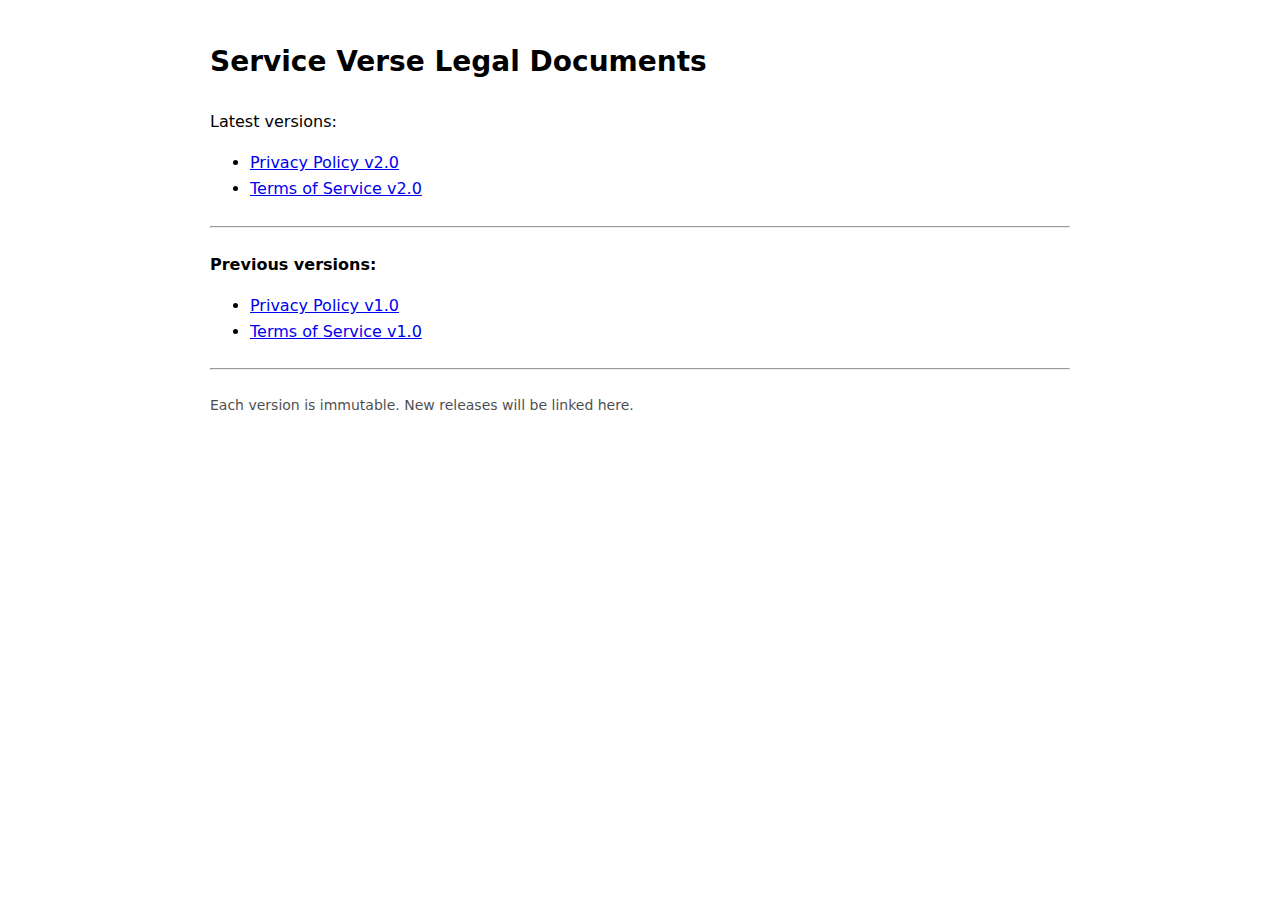
<file: index.html>
<!DOCTYPE html>
<html lang="en">
  <head>
    <meta charset="utf-8" />
    <meta name="viewport" content="width=device-width,initial-scale=1" />
    <title>Service Verse Legal</title>
    <link rel="stylesheet" href="styles.css" />
  </head>
  <body>
    <h1>Service Verse Legal Documents</h1>
    <p>Latest versions:</p>
    <ul>
      <li><a href="privacy/v2.0/">Privacy Policy v2.0</a></li>
      <li><a href="tos/v2.0/">Terms of Service v2.0</a></li>
    </ul>
    <hr />
    <p><strong>Previous versions:</strong></p>
    <ul>
      <li><a href="privacy/v1.0/">Privacy Policy v1.0</a></li>
      <li><a href="tos/v1.0/">Terms of Service v1.0</a></li>
    </ul>
    <hr />
    <p class="meta">Each version is immutable. New releases will be linked here.</p>
  </body>
</html>
</file>
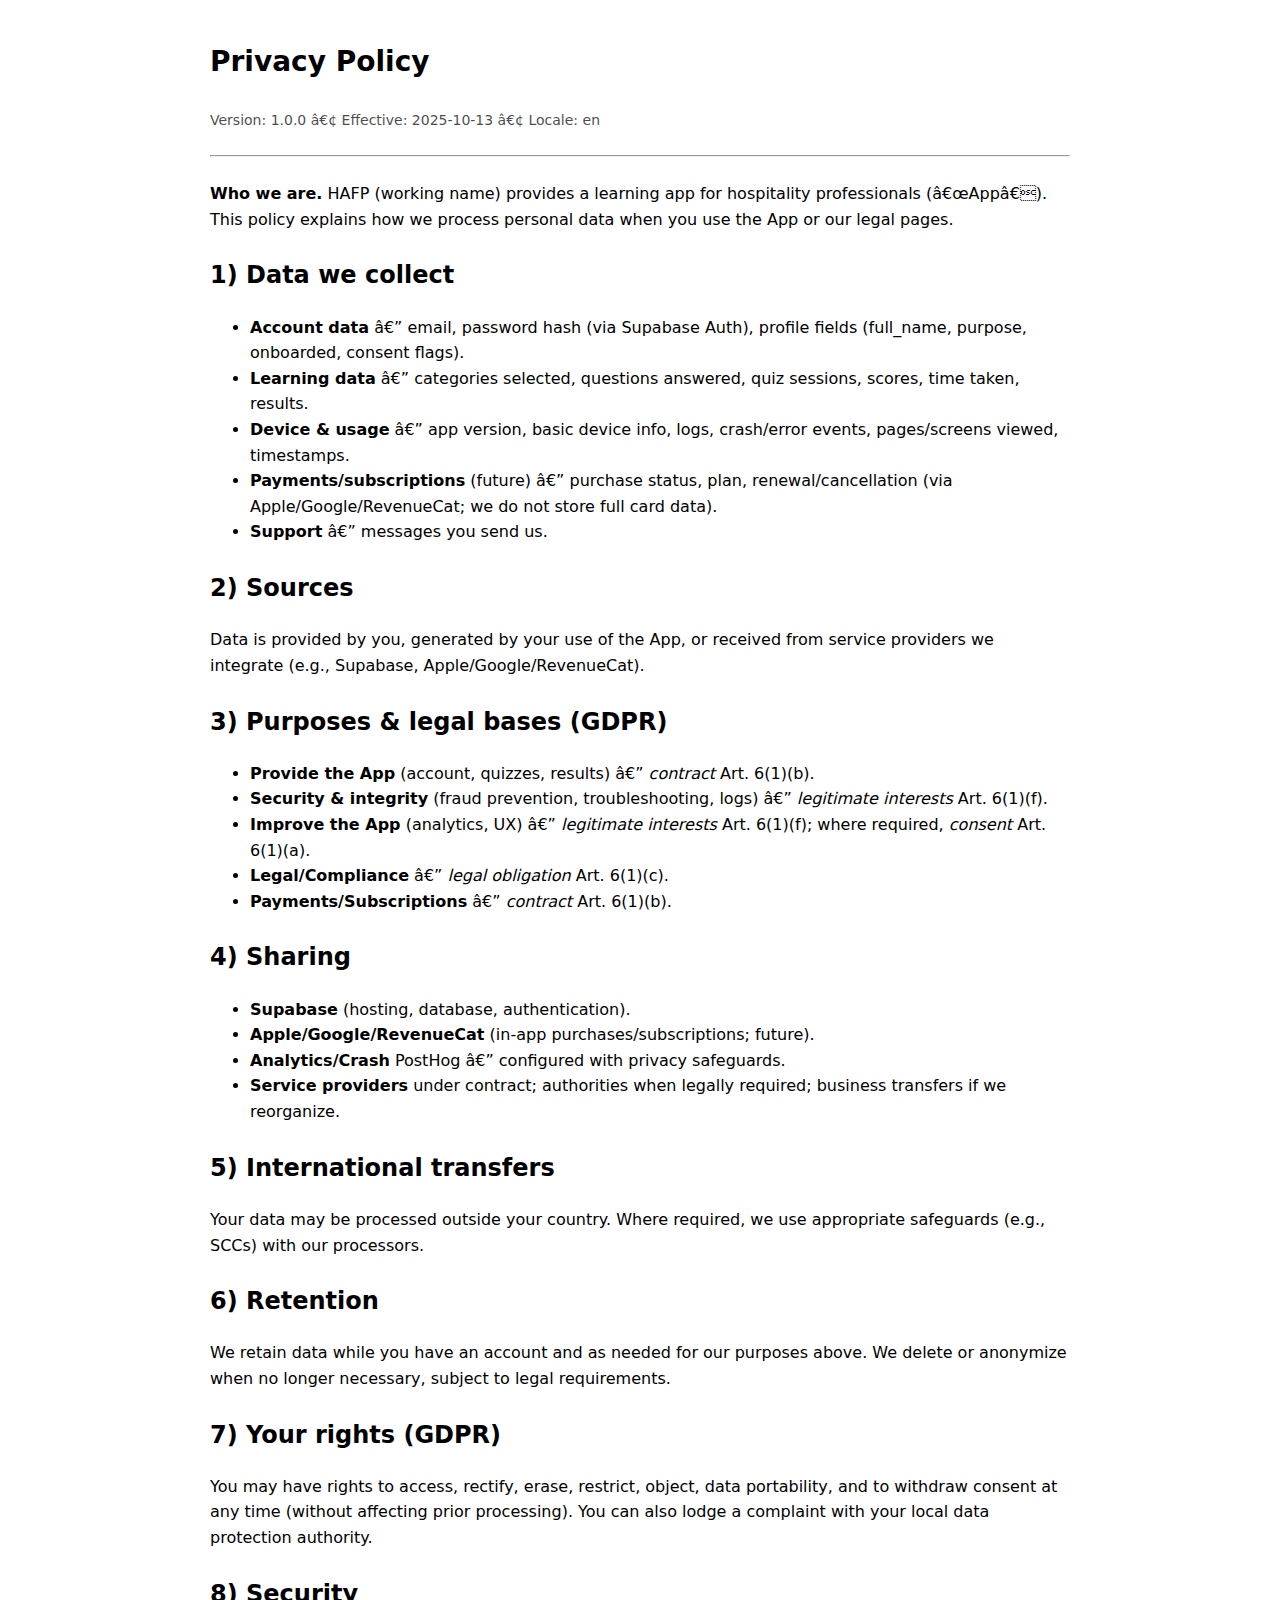
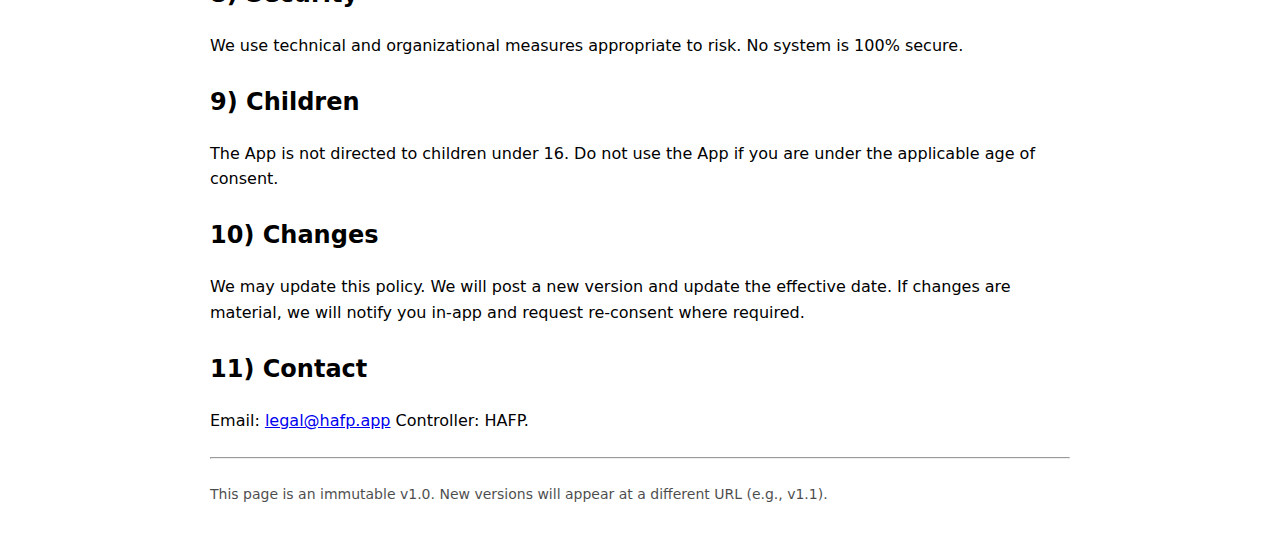
<file: privacy/v1.0/index.html>
<!DOCTYPE html>
<html lang="en">
  <head>
    <meta charset="utf-8" />
    <meta name="viewport" content="width=device-width,initial-scale=1" />
    <title>Privacy Policy v1.0 â€” HAFP</title>
    <link rel="stylesheet" href="../../styles.css" />
  </head>
  <body>
    <h1>Privacy Policy</h1>
    <p class="meta">Version: 1.0.0 â€¢ Effective: 2025-10-13 â€¢ Locale: en</p>
    <hr />

    <p>
      <strong>Who we are.</strong> HAFP (working name) provides a learning app for hospitality
      professionals (â€œAppâ€). This policy explains how we process personal data when you use the
      App or our legal pages.
    </p>

    <h2>1) Data we collect</h2>
    <ul>
      <li>
        <strong>Account data</strong> â€” email, password hash (via Supabase Auth), profile fields
        (full_name, purpose, onboarded, consent flags).
      </li>
      <li>
        <strong>Learning data</strong> â€” categories selected, questions answered, quiz sessions,
        scores, time taken, results.
      </li>
      <li>
        <strong>Device & usage</strong> â€” app version, basic device info, logs, crash/error
        events, pages/screens viewed, timestamps.
      </li>
      <li>
        <strong>Payments/subscriptions</strong> (future) â€” purchase status, plan,
        renewal/cancellation (via Apple/Google/RevenueCat; we do not store full card data).
      </li>
      <li><strong>Support</strong> â€” messages you send us.</li>
    </ul>

    <h2>2) Sources</h2>
    <p>
      Data is provided by you, generated by your use of the App, or received from service providers
      we integrate (e.g., Supabase, Apple/Google/RevenueCat).
    </p>

    <h2>3) Purposes & legal bases (GDPR)</h2>
    <ul>
      <li>
        <strong>Provide the App</strong> (account, quizzes, results) â€” <em>contract</em> Art.
        6(1)(b).
      </li>
      <li>
        <strong>Security & integrity</strong> (fraud prevention, troubleshooting, logs) â€”
        <em>legitimate interests</em> Art. 6(1)(f).
      </li>
      <li>
        <strong>Improve the App</strong> (analytics, UX) â€” <em>legitimate interests</em> Art.
        6(1)(f); where required, <em>consent</em> Art. 6(1)(a).
      </li>
      <li><strong>Legal/Compliance</strong> â€” <em>legal obligation</em> Art. 6(1)(c).</li>
      <li><strong>Payments/Subscriptions</strong> â€” <em>contract</em> Art. 6(1)(b).</li>
    </ul>

    <h2>4) Sharing</h2>
    <ul>
      <li><strong>Supabase</strong> (hosting, database, authentication).</li>
      <li><strong>Apple/Google/RevenueCat</strong> (in-app purchases/subscriptions; future).</li>
      <li><strong>Analytics/Crash</strong> PostHog â€” configured with privacy safeguards.</li>
      <li>
        <strong>Service providers</strong> under contract; authorities when legally required;
        business transfers if we reorganize.
      </li>
    </ul>

    <h2>5) International transfers</h2>
    <p>
      Your data may be processed outside your country. Where required, we use appropriate safeguards
      (e.g., SCCs) with our processors.
    </p>

    <h2>6) Retention</h2>
    <p>
      We retain data while you have an account and as needed for our purposes above. We delete or
      anonymize when no longer necessary, subject to legal requirements.
    </p>

    <h2>7) Your rights (GDPR)</h2>
    <p>
      You may have rights to access, rectify, erase, restrict, object, data portability, and to
      withdraw consent at any time (without affecting prior processing). You can also lodge a
      complaint with your local data protection authority.
    </p>

    <h2>8) Security</h2>
    <p>
      We use technical and organizational measures appropriate to risk. No system is 100% secure.
    </p>

    <h2>9) Children</h2>
    <p>
      The App is not directed to children under 16. Do not use the App if you are under the
      applicable age of consent.
    </p>

    <h2>10) Changes</h2>
    <p>
      We may update this policy. We will post a new version and update the effective date. If
      changes are material, we will notify you in-app and request re-consent where required.
    </p>

    <h2>11) Contact</h2>
    <p>Email: <a href="mailto:legal@hafp.app">legal@hafp.app</a> Controller: HAFP.</p>

    <hr />
    <p class="meta">
      This page is an immutable v1.0. New versions will appear at a different URL (e.g., v1.1).
    </p>
  </body>
</html>
</file>
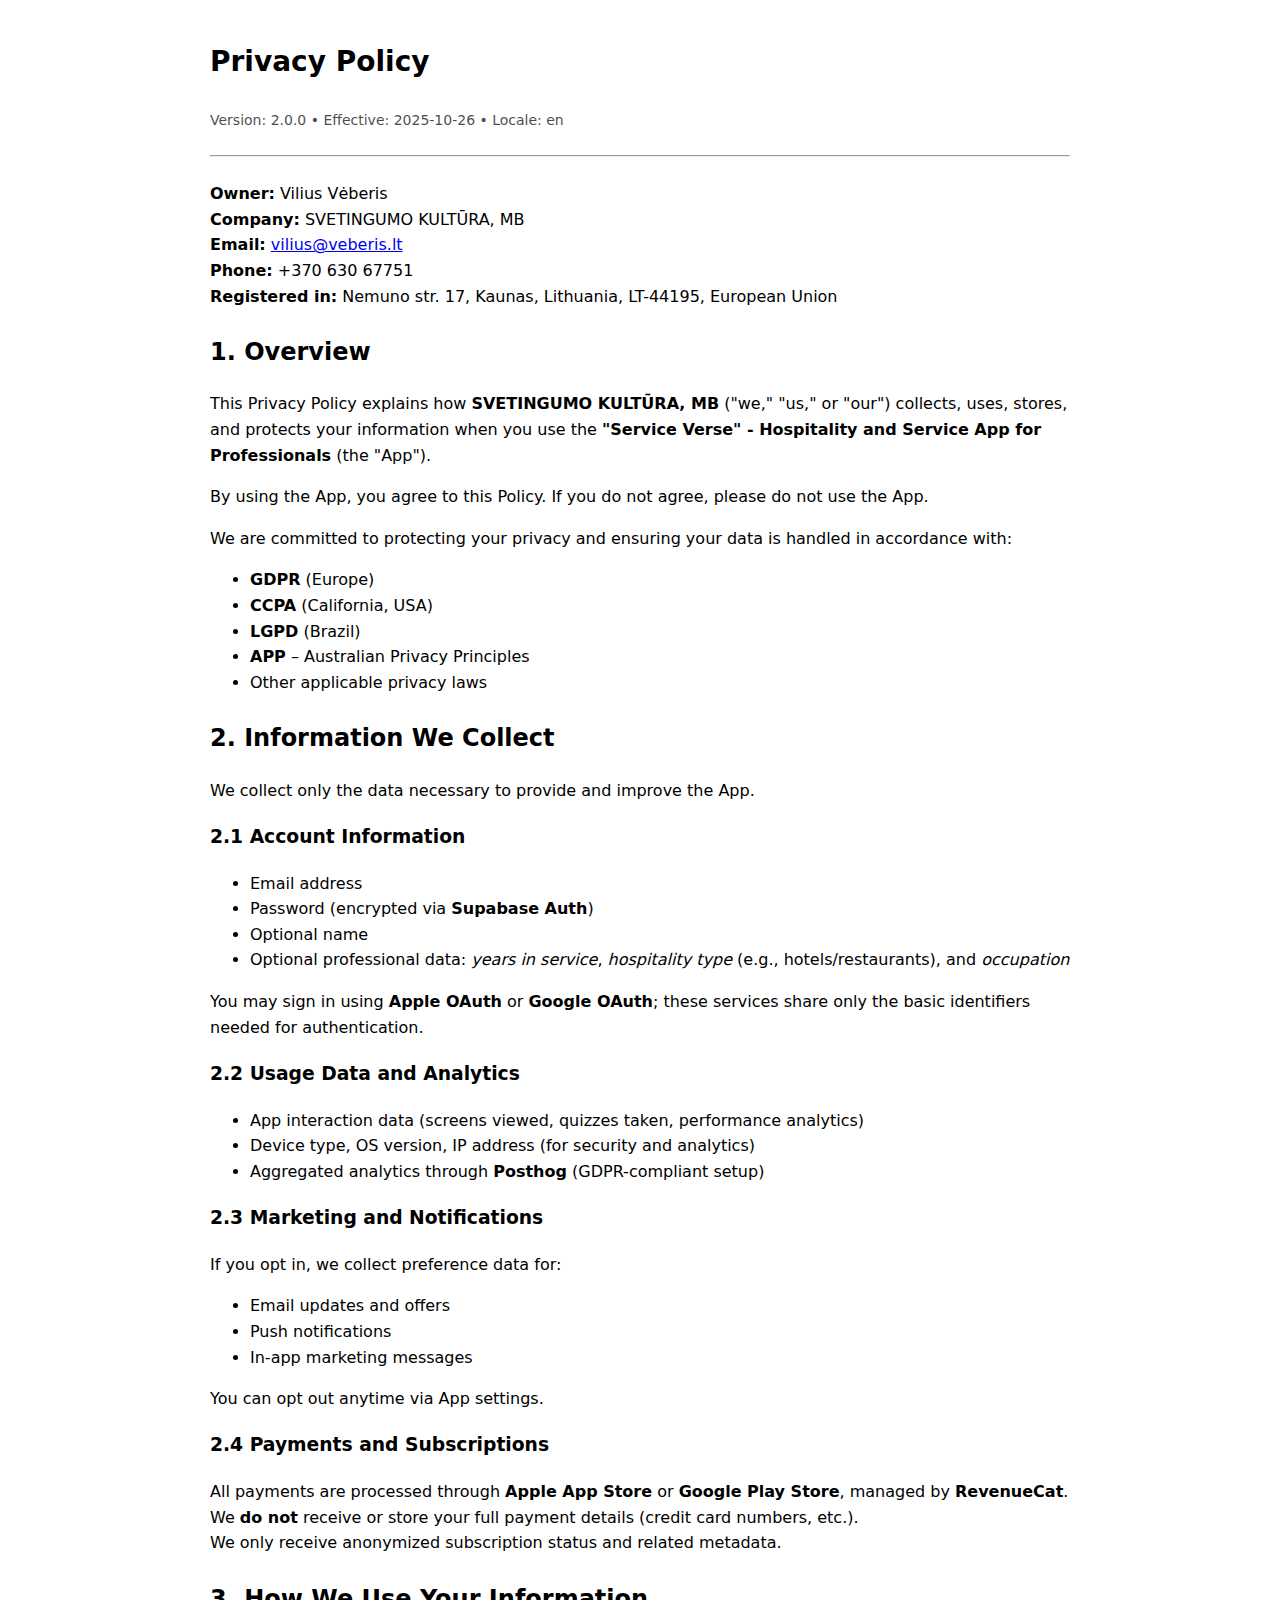
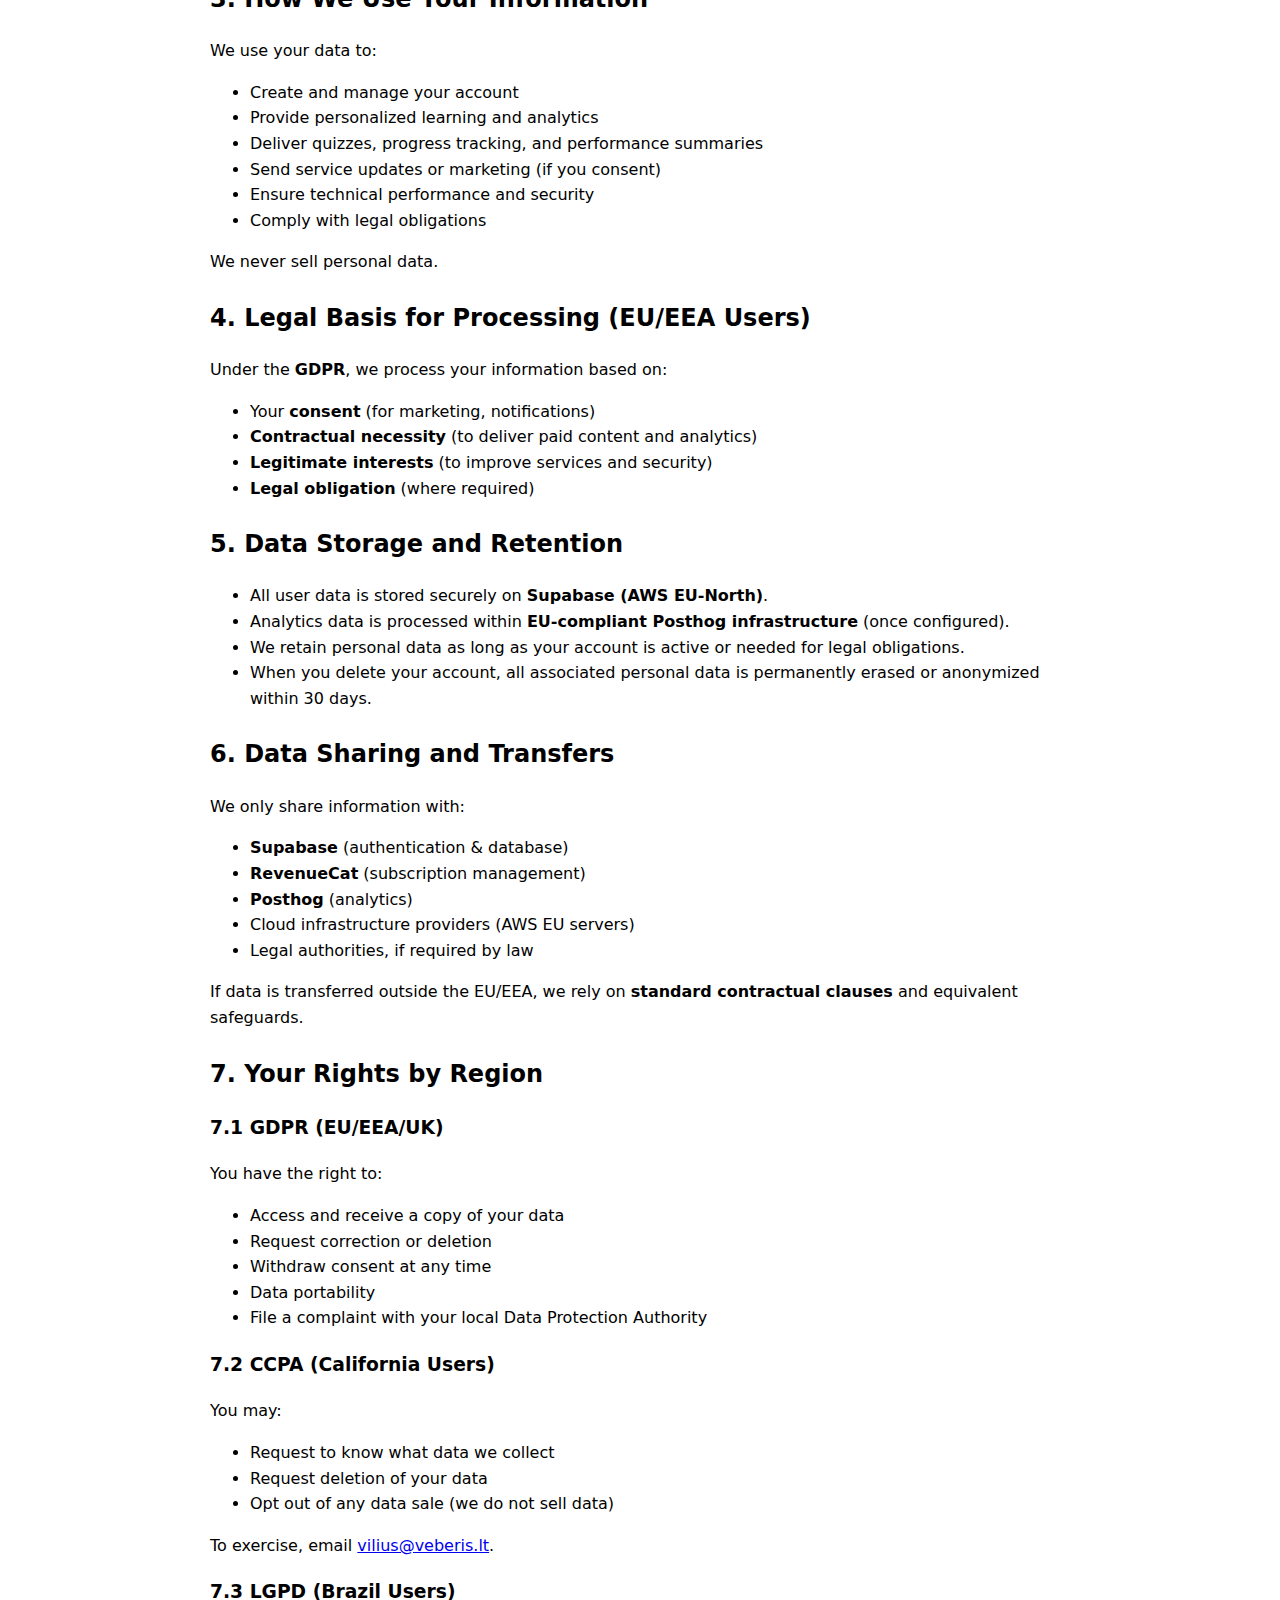
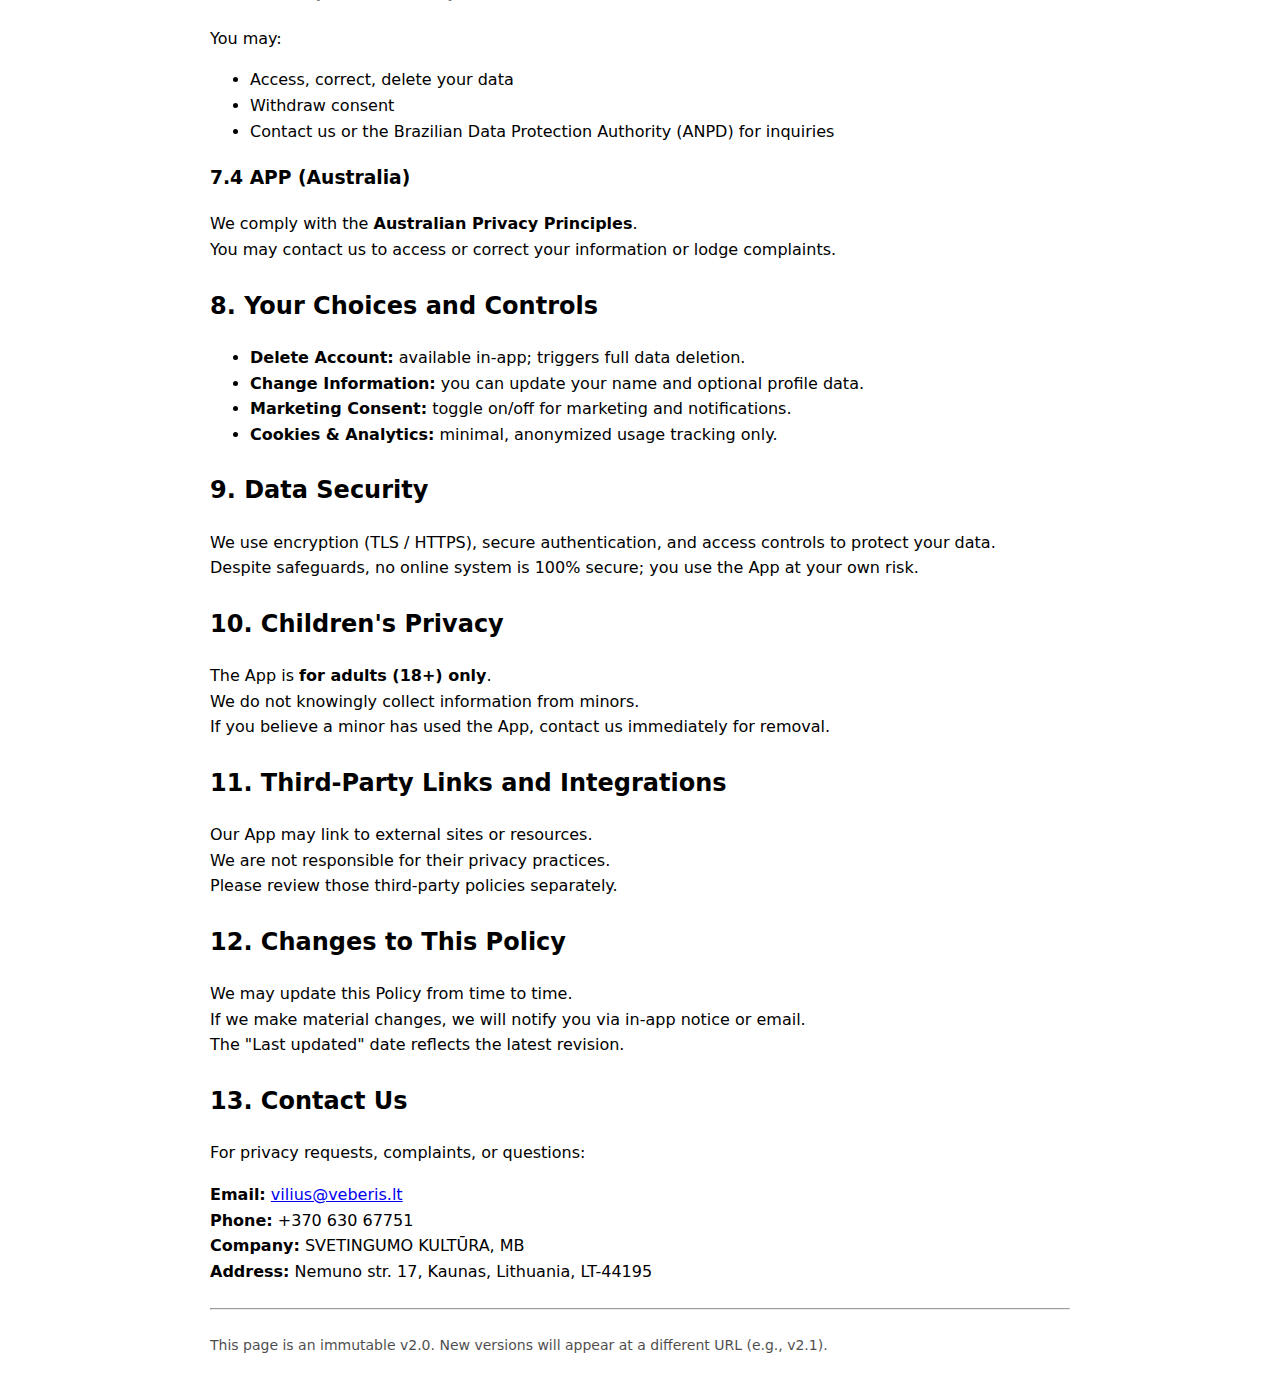
<file: privacy/v2.0/index.html>
<!DOCTYPE html>
<html lang="en">
  <head>
    <meta charset="utf-8" />
    <meta name="viewport" content="width=device-width,initial-scale=1" />
    <title>Privacy Policy v2.0 — Service Verse</title>
    <link rel="stylesheet" href="../../styles.css" />
  </head>
  <body>
    <h1>Privacy Policy</h1>
    <p class="meta">Version: 2.0.0 • Effective: 2025-10-26 • Locale: en</p>
    <hr />

    <p>
      <strong>Owner:</strong> Vilius Vėberis<br />
      <strong>Company:</strong> SVETINGUMO KULTŪRA, MB<br />
      <strong>Email:</strong> <a href="mailto:vilius@veberis.lt">vilius@veberis.lt</a><br />
      <strong>Phone:</strong> +370 630 67751<br />
      <strong>Registered in:</strong> Nemuno str. 17, Kaunas, Lithuania, LT-44195, European Union
    </p>

    <h2>1. Overview</h2>
    <p>
      This Privacy Policy explains how <strong>SVETINGUMO KULTŪRA, MB</strong> ("we," "us," or
      "our") collects, uses, stores, and protects your information when you use the
      <strong>"Service Verse" - Hospitality and Service App for Professionals</strong> (the "App").
    </p>
    <p>
      By using the App, you agree to this Policy. If you do not agree, please do not use the App.
    </p>
    <p>
      We are committed to protecting your privacy and ensuring your data is handled in accordance
      with:
    </p>
    <ul>
      <li><strong>GDPR</strong> (Europe)</li>
      <li><strong>CCPA</strong> (California, USA)</li>
      <li><strong>LGPD</strong> (Brazil)</li>
      <li><strong>APP</strong> – Australian Privacy Principles</li>
      <li>Other applicable privacy laws</li>
    </ul>

    <h2>2. Information We Collect</h2>
    <p>We collect only the data necessary to provide and improve the App.</p>

    <h3>2.1 Account Information</h3>
    <ul>
      <li>Email address</li>
      <li>Password (encrypted via <strong>Supabase Auth</strong>)</li>
      <li>Optional name</li>
      <li>
        Optional professional data: <em>years in service</em>, <em>hospitality type</em> (e.g.,
        hotels/restaurants), and <em>occupation</em>
      </li>
    </ul>
    <p>
      You may sign in using <strong>Apple OAuth</strong> or <strong>Google OAuth</strong>; these
      services share only the basic identifiers needed for authentication.
    </p>

    <h3>2.2 Usage Data and Analytics</h3>
    <ul>
      <li>App interaction data (screens viewed, quizzes taken, performance analytics)</li>
      <li>Device type, OS version, IP address (for security and analytics)</li>
      <li>Aggregated analytics through <strong>Posthog</strong> (GDPR-compliant setup)</li>
    </ul>

    <h3>2.3 Marketing and Notifications</h3>
    <p>If you opt in, we collect preference data for:</p>
    <ul>
      <li>Email updates and offers</li>
      <li>Push notifications</li>
      <li>In-app marketing messages</li>
    </ul>
    <p>You can opt out anytime via App settings.</p>

    <h3>2.4 Payments and Subscriptions</h3>
    <p>
      All payments are processed through <strong>Apple App Store</strong> or
      <strong>Google Play Store</strong>, managed by <strong>RevenueCat</strong>.<br />
      We <strong>do not</strong> receive or store your full payment details (credit card numbers,
      etc.).<br />
      We only receive anonymized subscription status and related metadata.
    </p>

    <h2>3. How We Use Your Information</h2>
    <p>We use your data to:</p>
    <ul>
      <li>Create and manage your account</li>
      <li>Provide personalized learning and analytics</li>
      <li>Deliver quizzes, progress tracking, and performance summaries</li>
      <li>Send service updates or marketing (if you consent)</li>
      <li>Ensure technical performance and security</li>
      <li>Comply with legal obligations</li>
    </ul>
    <p>We never sell personal data.</p>

    <h2>4. Legal Basis for Processing (EU/EEA Users)</h2>
    <p>Under the <strong>GDPR</strong>, we process your information based on:</p>
    <ul>
      <li>Your <strong>consent</strong> (for marketing, notifications)</li>
      <li><strong>Contractual necessity</strong> (to deliver paid content and analytics)</li>
      <li><strong>Legitimate interests</strong> (to improve services and security)</li>
      <li><strong>Legal obligation</strong> (where required)</li>
    </ul>

    <h2>5. Data Storage and Retention</h2>
    <ul>
      <li>All user data is stored securely on <strong>Supabase (AWS EU-North)</strong>.</li>
      <li>
        Analytics data is processed within <strong>EU-compliant Posthog infrastructure</strong>
        (once configured).
      </li>
      <li>
        We retain personal data as long as your account is active or needed for legal obligations.
      </li>
      <li>
        When you delete your account, all associated personal data is permanently erased or
        anonymized within 30 days.
      </li>
    </ul>

    <h2>6. Data Sharing and Transfers</h2>
    <p>We only share information with:</p>
    <ul>
      <li><strong>Supabase</strong> (authentication & database)</li>
      <li><strong>RevenueCat</strong> (subscription management)</li>
      <li><strong>Posthog</strong> (analytics)</li>
      <li>Cloud infrastructure providers (AWS EU servers)</li>
      <li>Legal authorities, if required by law</li>
    </ul>
    <p>
      If data is transferred outside the EU/EEA, we rely on
      <strong>standard contractual clauses</strong>
      and equivalent safeguards.
    </p>

    <h2>7. Your Rights by Region</h2>

    <h3>7.1 GDPR (EU/EEA/UK)</h3>
    <p>You have the right to:</p>
    <ul>
      <li>Access and receive a copy of your data</li>
      <li>Request correction or deletion</li>
      <li>Withdraw consent at any time</li>
      <li>Data portability</li>
      <li>File a complaint with your local Data Protection Authority</li>
    </ul>

    <h3>7.2 CCPA (California Users)</h3>
    <p>You may:</p>
    <ul>
      <li>Request to know what data we collect</li>
      <li>Request deletion of your data</li>
      <li>Opt out of any data sale (we do not sell data)</li>
    </ul>
    <p>To exercise, email <a href="mailto:vilius@veberis.lt">vilius@veberis.lt</a>.</p>

    <h3>7.3 LGPD (Brazil Users)</h3>
    <p>You may:</p>
    <ul>
      <li>Access, correct, delete your data</li>
      <li>Withdraw consent</li>
      <li>Contact us or the Brazilian Data Protection Authority (ANPD) for inquiries</li>
    </ul>

    <h3>7.4 APP (Australia)</h3>
    <p>
      We comply with the <strong>Australian Privacy Principles</strong>.<br />
      You may contact us to access or correct your information or lodge complaints.
    </p>

    <h2>8. Your Choices and Controls</h2>
    <ul>
      <li><strong>Delete Account:</strong> available in-app; triggers full data deletion.</li>
      <li>
        <strong>Change Information:</strong> you can update your name and optional profile data.
      </li>
      <li><strong>Marketing Consent:</strong> toggle on/off for marketing and notifications.</li>
      <li><strong>Cookies & Analytics:</strong> minimal, anonymized usage tracking only.</li>
    </ul>

    <h2>9. Data Security</h2>
    <p>
      We use encryption (TLS / HTTPS), secure authentication, and access controls to protect your
      data.<br />
      Despite safeguards, no online system is 100% secure; you use the App at your own risk.
    </p>

    <h2>10. Children's Privacy</h2>
    <p>
      The App is <strong>for adults (18+) only</strong>.<br />
      We do not knowingly collect information from minors.<br />
      If you believe a minor has used the App, contact us immediately for removal.
    </p>

    <h2>11. Third-Party Links and Integrations</h2>
    <p>
      Our App may link to external sites or resources.<br />
      We are not responsible for their privacy practices.<br />
      Please review those third-party policies separately.
    </p>

    <h2>12. Changes to This Policy</h2>
    <p>
      We may update this Policy from time to time.<br />
      If we make material changes, we will notify you via in-app notice or email.<br />
      The "Last updated" date reflects the latest revision.
    </p>

    <h2>13. Contact Us</h2>
    <p>For privacy requests, complaints, or questions:</p>
    <p>
      <strong>Email:</strong> <a href="mailto:vilius@veberis.lt">vilius@veberis.lt</a><br />
      <strong>Phone:</strong> +370 630 67751<br />
      <strong>Company:</strong> SVETINGUMO KULTŪRA, MB<br />
      <strong>Address:</strong> Nemuno str. 17, Kaunas, Lithuania, LT-44195
    </p>

    <hr />
    <p class="meta">
      This page is an immutable v2.0. New versions will appear at a different URL (e.g., v2.1).
    </p>
  </body>
</html>
</file>
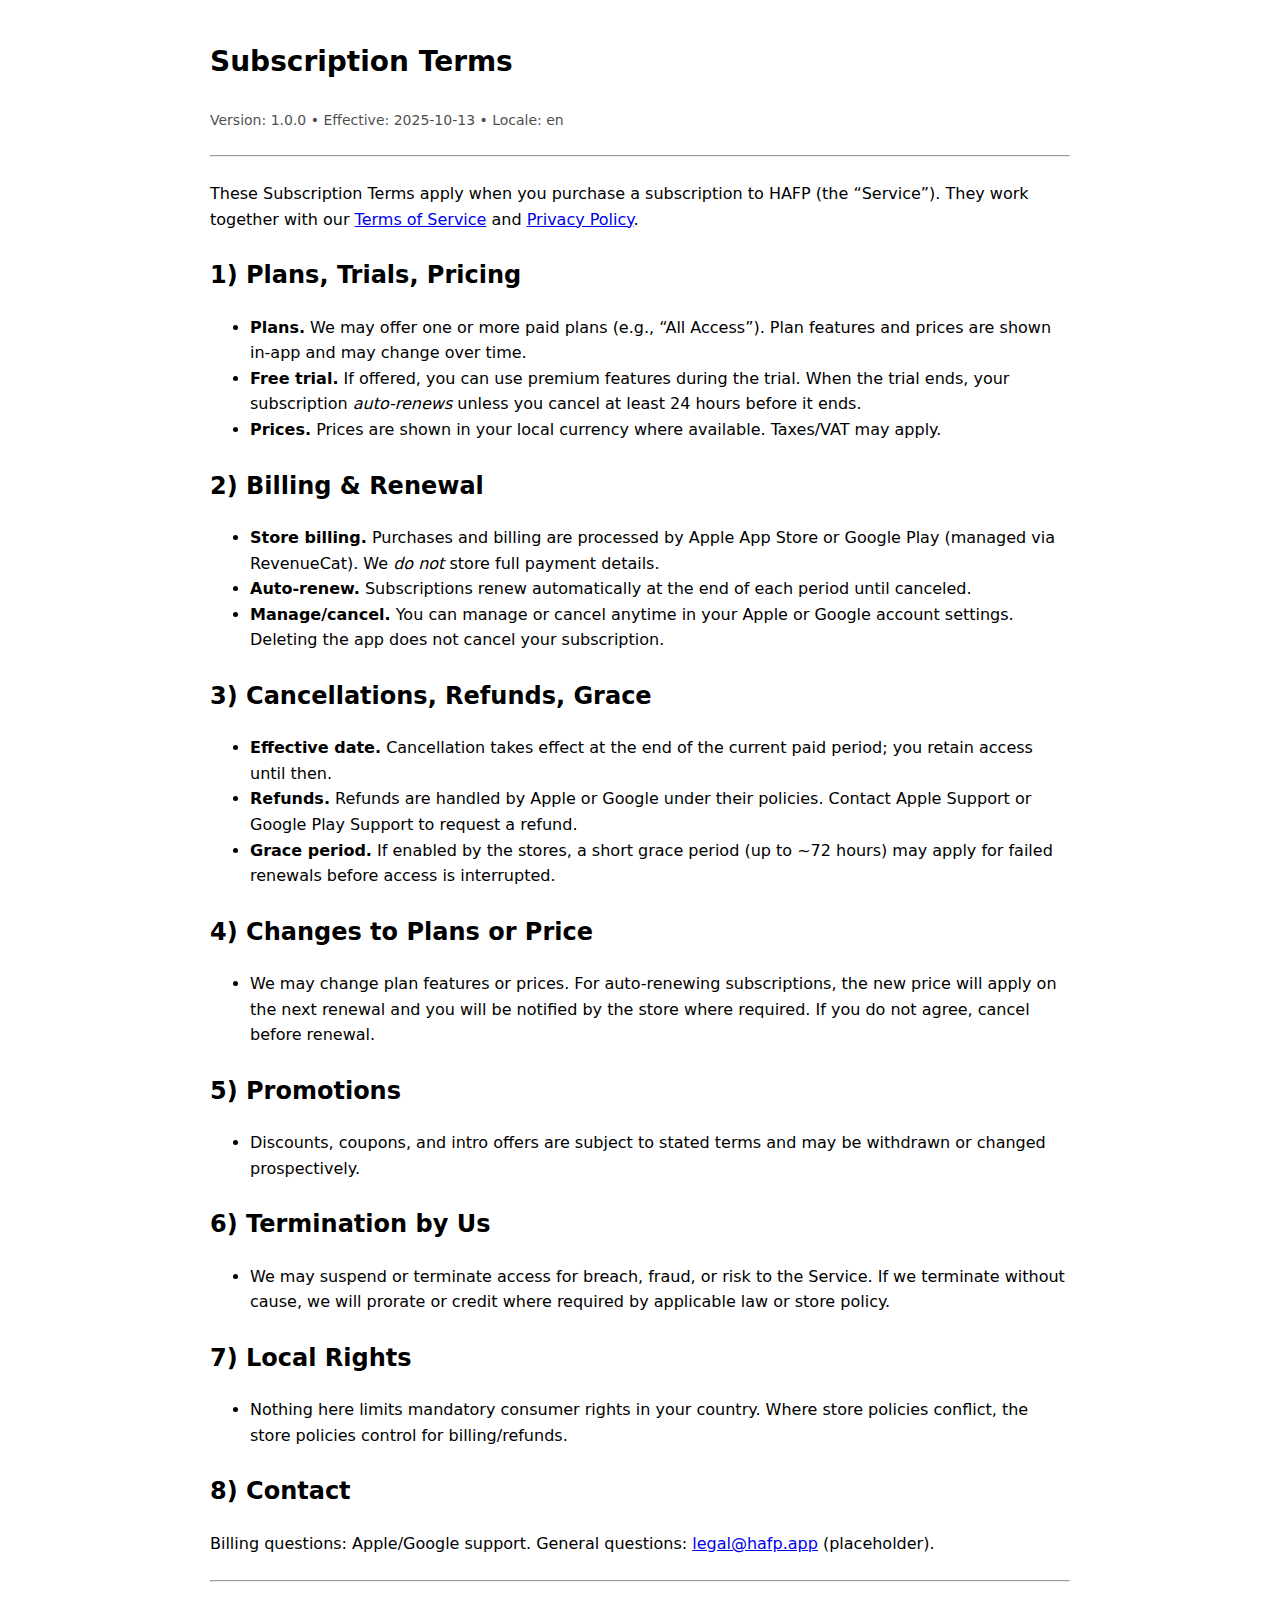
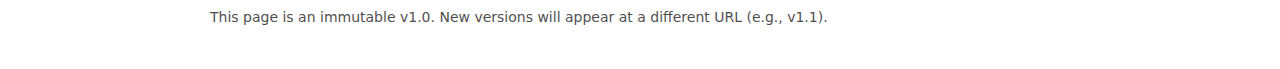
<file: subscription/v1.0/index.html>
<!DOCTYPE html>
<html lang="en">
  <head>
    <meta charset="utf-8" />
    <meta name="viewport" content="width=device-width,initial-scale=1" />
    <title>Subscription Terms v1.0 — HAFP</title>
    <link rel="stylesheet" href="../../styles.css" />
  </head>
  <body>
    <h1>Subscription Terms</h1>
    <p class="meta">Version: 1.0.0 • Effective: 2025-10-13 • Locale: en</p>
    <hr />

    <p>
      These Subscription Terms apply when you purchase a subscription to HAFP (the “Service”). They
      work together with our <a href="../../tos/v1.0/">Terms of Service</a> and
      <a href="../../privacy/v1.0/">Privacy Policy</a>.
    </p>

    <h2>1) Plans, Trials, Pricing</h2>
    <ul>
      <li>
        <strong>Plans.</strong> We may offer one or more paid plans (e.g., “All Access”). Plan
        features and prices are shown in-app and may change over time.
      </li>
      <li>
        <strong>Free trial.</strong> If offered, you can use premium features during the trial. When
        the trial ends, your subscription <em>auto-renews</em> unless you cancel at least 24 hours
        before it ends.
      </li>
      <li>
        <strong>Prices.</strong> Prices are shown in your local currency where available. Taxes/VAT
        may apply.
      </li>
    </ul>

    <h2>2) Billing & Renewal</h2>
    <ul>
      <li>
        <strong>Store billing.</strong> Purchases and billing are processed by Apple App Store or
        Google Play (managed via RevenueCat). We <em>do not</em> store full payment details.
      </li>
      <li>
        <strong>Auto-renew.</strong> Subscriptions renew automatically at the end of each period
        until canceled.
      </li>
      <li>
        <strong>Manage/cancel.</strong> You can manage or cancel anytime in your Apple or Google
        account settings. Deleting the app does not cancel your subscription.
      </li>
    </ul>

    <h2>3) Cancellations, Refunds, Grace</h2>
    <ul>
      <li>
        <strong>Effective date.</strong> Cancellation takes effect at the end of the current paid
        period; you retain access until then.
      </li>
      <li>
        <strong>Refunds.</strong> Refunds are handled by Apple or Google under their policies.
        Contact Apple Support or Google Play Support to request a refund.
      </li>
      <li>
        <strong>Grace period.</strong> If enabled by the stores, a short grace period (up to ~72
        hours) may apply for failed renewals before access is interrupted.
      </li>
    </ul>

    <h2>4) Changes to Plans or Price</h2>
    <ul>
      <li>
        We may change plan features or prices. For auto-renewing subscriptions, the new price will
        apply on the next renewal and you will be notified by the store where required. If you do
        not agree, cancel before renewal.
      </li>
    </ul>

    <h2>5) Promotions</h2>
    <ul>
      <li>
        Discounts, coupons, and intro offers are subject to stated terms and may be withdrawn or
        changed prospectively.
      </li>
    </ul>

    <h2>6) Termination by Us</h2>
    <ul>
      <li>
        We may suspend or terminate access for breach, fraud, or risk to the Service. If we
        terminate without cause, we will prorate or credit where required by applicable law or store
        policy.
      </li>
    </ul>

    <h2>7) Local Rights</h2>
    <ul>
      <li>
        Nothing here limits mandatory consumer rights in your country. Where store policies
        conflict, the store policies control for billing/refunds.
      </li>
    </ul>

    <h2>8) Contact</h2>
    <p>
      Billing questions: Apple/Google support. General questions:
      <a href="mailto:legal@hafp.app">legal@hafp.app</a> (placeholder).
    </p>

    <hr />
    <p class="meta">
      This page is an immutable v1.0. New versions will appear at a different URL (e.g., v1.1).
    </p>
  </body>
</html>
</file>
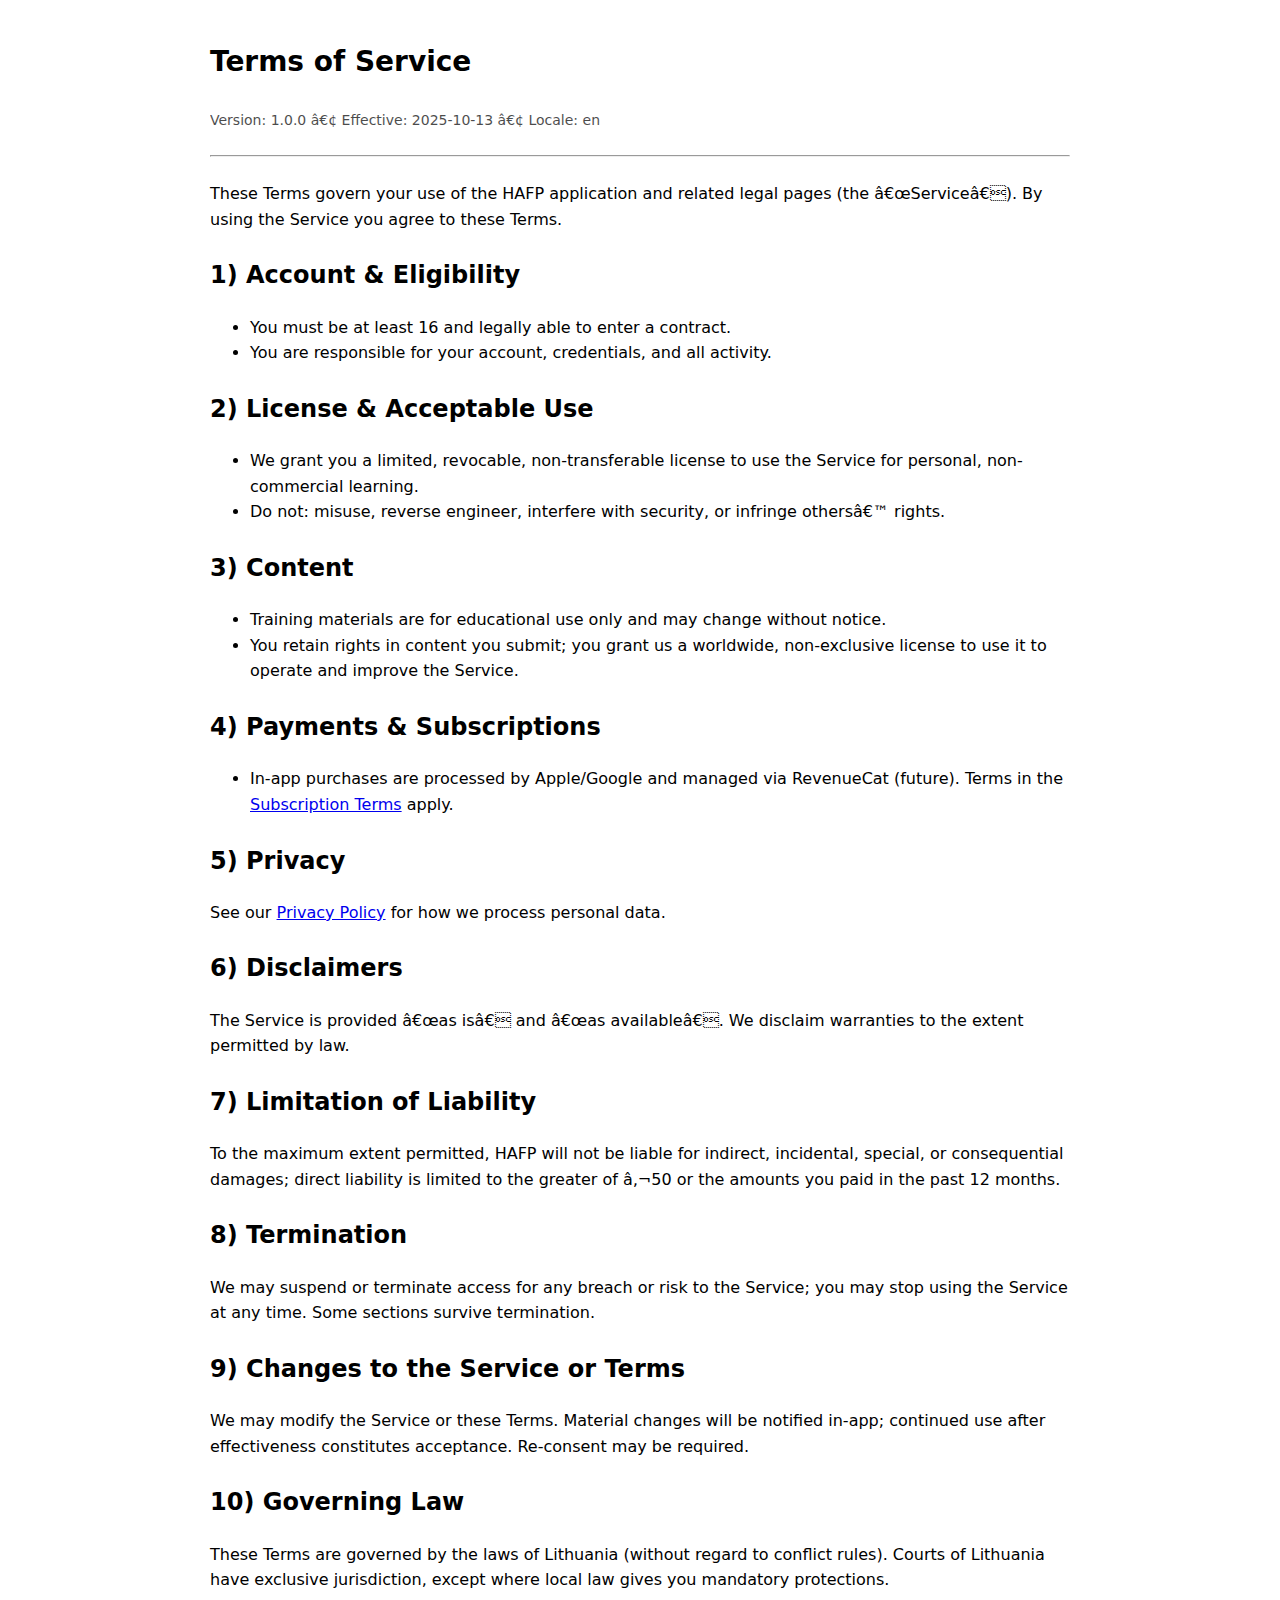
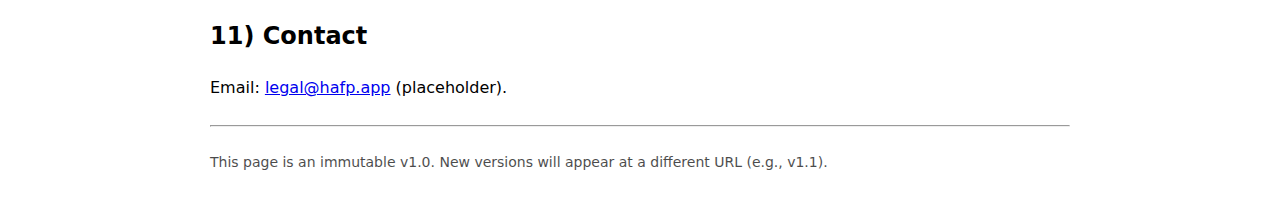
<file: tos/v1.0/index.html>
<!DOCTYPE html>
<html lang="en">
  <head>
    <meta charset="utf-8" />
    <meta name="viewport" content="width=device-width,initial-scale=1" />
    <title>Terms of Service v1.0 â€” HAFP</title>
    <link rel="stylesheet" href="../../styles.css" />
  </head>
  <body>
    <h1>Terms of Service</h1>
    <p class="meta">Version: 1.0.0 â€¢ Effective: 2025-10-13 â€¢ Locale: en</p>
    <hr />

    <p>
      These Terms govern your use of the HAFP application and related legal pages (the
      â€œServiceâ€). By using the Service you agree to these Terms.
    </p>

    <h2>1) Account & Eligibility</h2>
    <ul>
      <li>You must be at least 16 and legally able to enter a contract.</li>
      <li>You are responsible for your account, credentials, and all activity.</li>
    </ul>

    <h2>2) License & Acceptable Use</h2>
    <ul>
      <li>
        We grant you a limited, revocable, non-transferable license to use the Service for personal,
        non-commercial learning.
      </li>
      <li>
        Do not: misuse, reverse engineer, interfere with security, or infringe othersâ€™ rights.
      </li>
    </ul>

    <h2>3) Content</h2>
    <ul>
      <li>Training materials are for educational use only and may change without notice.</li>
      <li>
        You retain rights in content you submit; you grant us a worldwide, non-exclusive license to
        use it to operate and improve the Service.
      </li>
    </ul>

    <h2>4) Payments & Subscriptions</h2>
    <ul>
      <li>
        In-app purchases are processed by Apple/Google and managed via RevenueCat (future). Terms in
        the <a href="../subscription/v1.0/">Subscription Terms</a> apply.
      </li>
    </ul>

    <h2>5) Privacy</h2>
    <p>See our <a href="../privacy/v1.0/">Privacy Policy</a> for how we process personal data.</p>

    <h2>6) Disclaimers</h2>
    <p>
      The Service is provided â€œas isâ€ and â€œas availableâ€. We disclaim warranties to the extent
      permitted by law.
    </p>

    <h2>7) Limitation of Liability</h2>
    <p>
      To the maximum extent permitted, HAFP will not be liable for indirect, incidental, special, or
      consequential damages; direct liability is limited to the greater of â‚¬50 or the amounts you
      paid in the past 12 months.
    </p>

    <h2>8) Termination</h2>
    <p>
      We may suspend or terminate access for any breach or risk to the Service; you may stop using
      the Service at any time. Some sections survive termination.
    </p>

    <h2>9) Changes to the Service or Terms</h2>
    <p>
      We may modify the Service or these Terms. Material changes will be notified in-app; continued
      use after effectiveness constitutes acceptance. Re-consent may be required.
    </p>

    <h2>10) Governing Law</h2>
    <p>
      These Terms are governed by the laws of Lithuania (without regard to conflict rules). Courts
      of Lithuania have exclusive jurisdiction, except where local law gives you mandatory
      protections.
    </p>

    <h2>11) Contact</h2>
    <p>Email: <a href="mailto:legal@hafp.app">legal@hafp.app</a> (placeholder).</p>

    <hr />
    <p class="meta">
      This page is an immutable v1.0. New versions will appear at a different URL (e.g., v1.1).
    </p>
  </body>
</html>
</file>
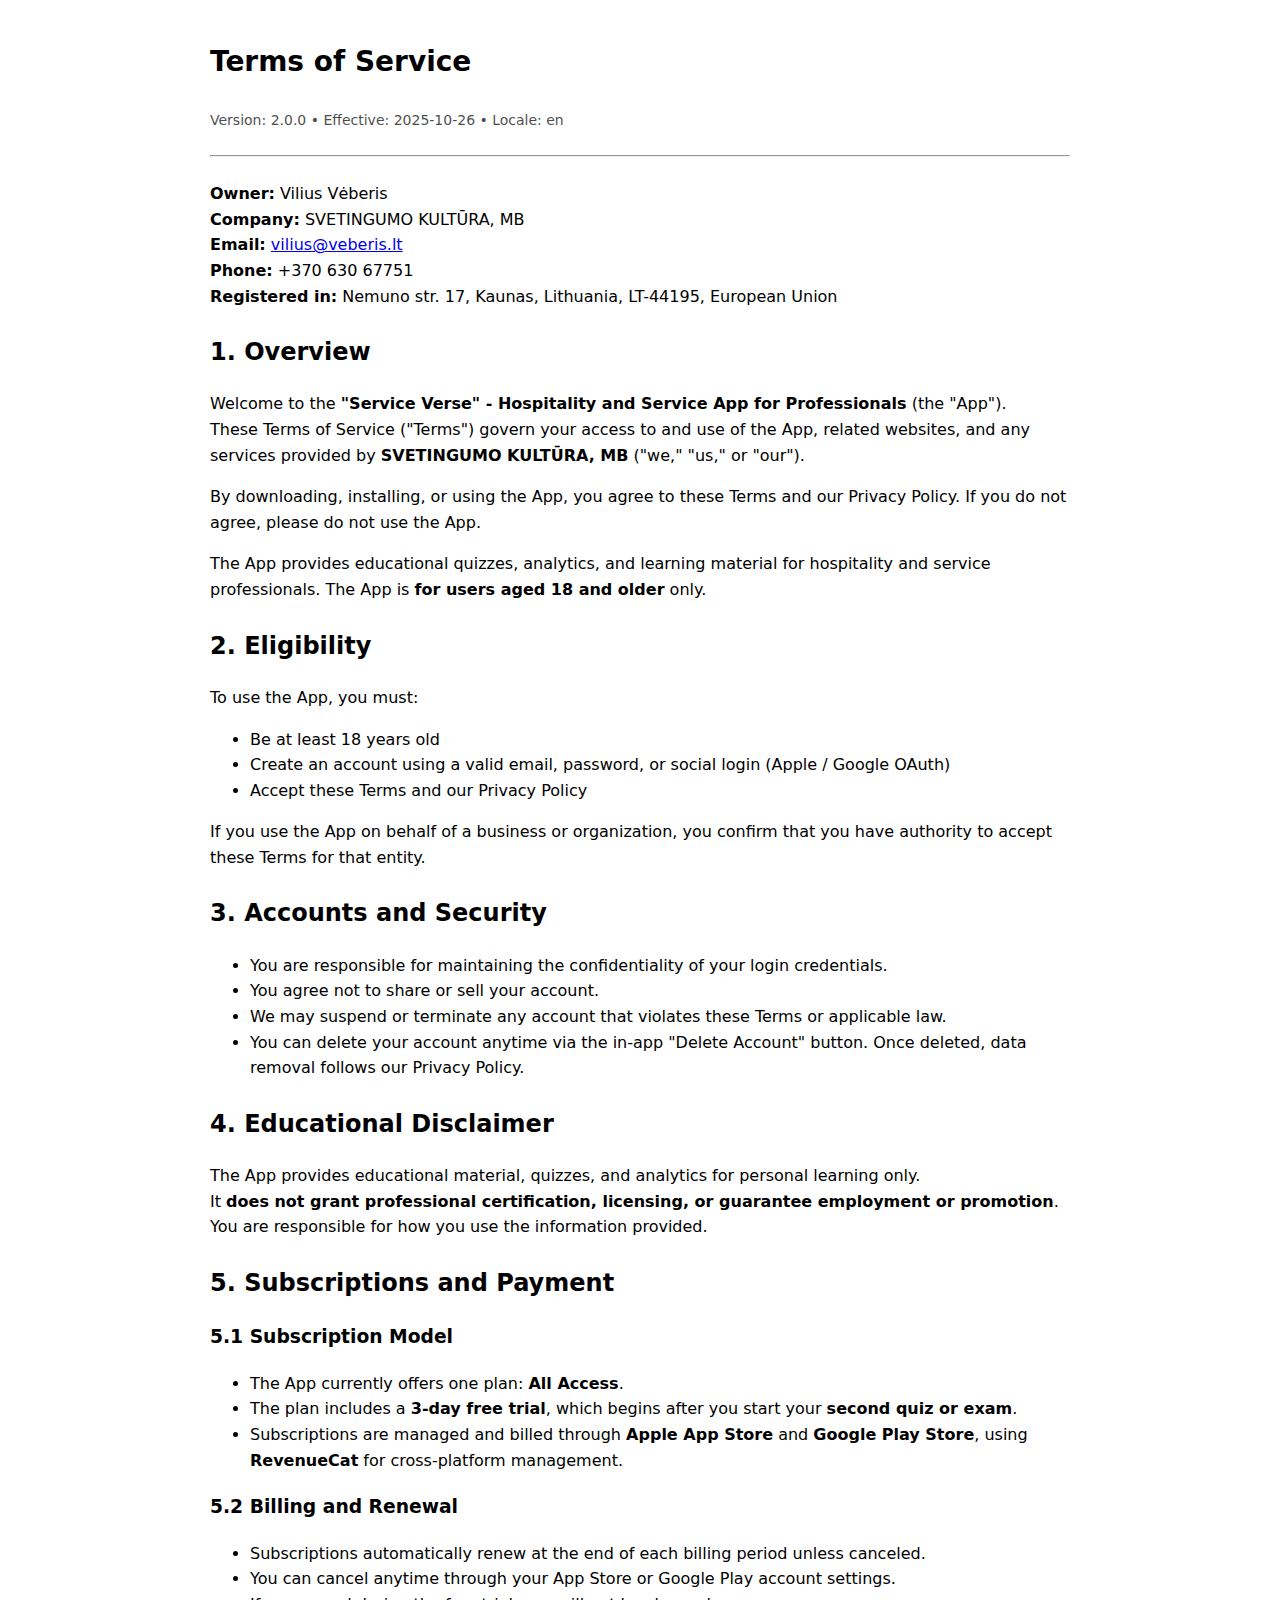
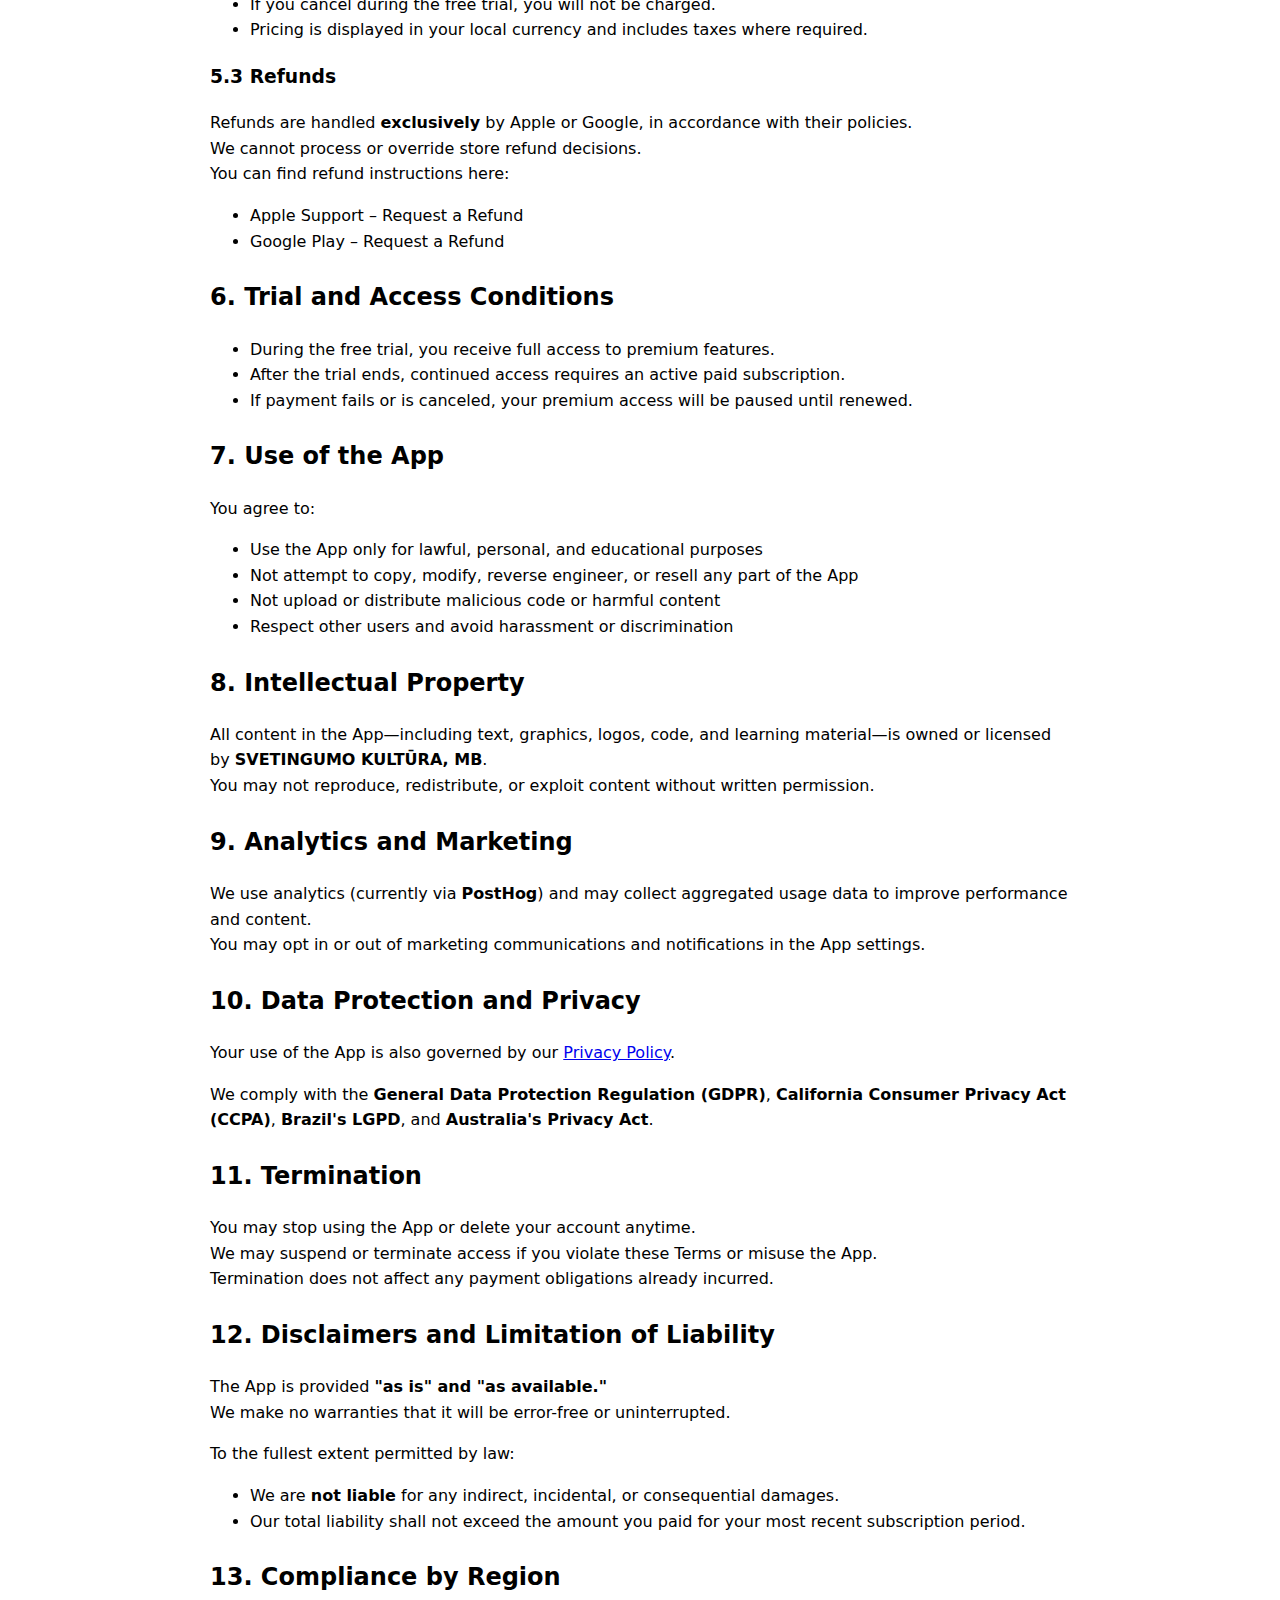
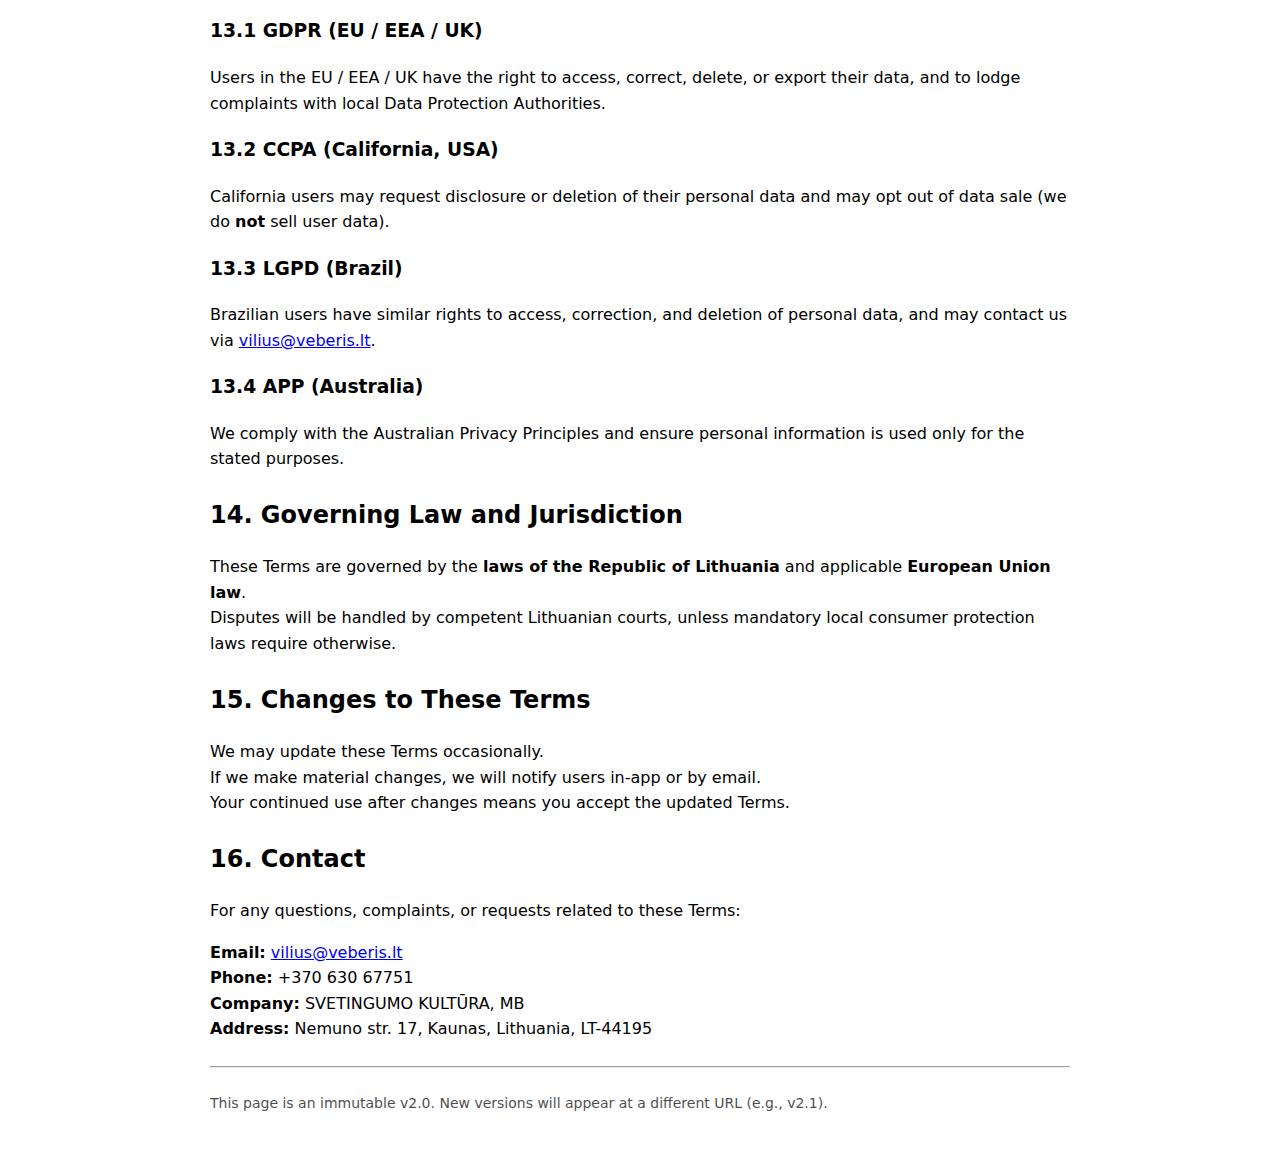
<file: tos/v2.0/index.html>
<!DOCTYPE html>
<html lang="en">
  <head>
    <meta charset="utf-8" />
    <meta name="viewport" content="width=device-width,initial-scale=1" />
    <title>Terms of Service v2.0 — Service Verse</title>
    <link rel="stylesheet" href="../../styles.css" />
  </head>
  <body>
    <h1>Terms of Service</h1>
    <p class="meta">Version: 2.0.0 • Effective: 2025-10-26 • Locale: en</p>
    <hr />

    <p>
      <strong>Owner:</strong> Vilius Vėberis<br />
      <strong>Company:</strong> SVETINGUMO KULTŪRA, MB<br />
      <strong>Email:</strong> <a href="mailto:vilius@veberis.lt">vilius@veberis.lt</a><br />
      <strong>Phone:</strong> +370 630 67751<br />
      <strong>Registered in:</strong> Nemuno str. 17, Kaunas, Lithuania, LT-44195, European Union
    </p>

    <h2>1. Overview</h2>
    <p>
      Welcome to the
      <strong>"Service Verse" - Hospitality and Service App for Professionals</strong> (the
      "App").<br />
      These Terms of Service ("Terms") govern your access to and use of the App, related websites,
      and any services provided by <strong>SVETINGUMO KULTŪRA, MB</strong> ("we," "us," or "our").
    </p>
    <p>
      By downloading, installing, or using the App, you agree to these Terms and our Privacy Policy.
      If you do not agree, please do not use the App.
    </p>
    <p>
      The App provides educational quizzes, analytics, and learning material for hospitality and
      service professionals. The App is <strong>for users aged 18 and older</strong> only.
    </p>

    <h2>2. Eligibility</h2>
    <p>To use the App, you must:</p>
    <ul>
      <li>Be at least 18 years old</li>
      <li>
        Create an account using a valid email, password, or social login (Apple / Google OAuth)
      </li>
      <li>Accept these Terms and our Privacy Policy</li>
    </ul>
    <p>
      If you use the App on behalf of a business or organization, you confirm that you have
      authority to accept these Terms for that entity.
    </p>

    <h2>3. Accounts and Security</h2>
    <ul>
      <li>You are responsible for maintaining the confidentiality of your login credentials.</li>
      <li>You agree not to share or sell your account.</li>
      <li>We may suspend or terminate any account that violates these Terms or applicable law.</li>
      <li>
        You can delete your account anytime via the in-app "Delete Account" button. Once deleted,
        data removal follows our Privacy Policy.
      </li>
    </ul>

    <h2>4. Educational Disclaimer</h2>
    <p>
      The App provides educational material, quizzes, and analytics for personal learning only.<br />
      It
      <strong
        >does not grant professional certification, licensing, or guarantee employment or
        promotion</strong
      >. You are responsible for how you use the information provided.
    </p>

    <h2>5. Subscriptions and Payment</h2>

    <h3>5.1 Subscription Model</h3>
    <ul>
      <li>The App currently offers one plan: <strong>All Access</strong>.</li>
      <li>
        The plan includes a <strong>3-day free trial</strong>, which begins after you start your
        <strong>second quiz or exam</strong>.
      </li>
      <li>
        Subscriptions are managed and billed through <strong>Apple App Store</strong> and
        <strong>Google Play Store</strong>, using <strong>RevenueCat</strong> for cross-platform
        management.
      </li>
    </ul>

    <h3>5.2 Billing and Renewal</h3>
    <ul>
      <li>Subscriptions automatically renew at the end of each billing period unless canceled.</li>
      <li>You can cancel anytime through your App Store or Google Play account settings.</li>
      <li>If you cancel during the free trial, you will not be charged.</li>
      <li>Pricing is displayed in your local currency and includes taxes where required.</li>
    </ul>

    <h3>5.3 Refunds</h3>
    <p>
      Refunds are handled <strong>exclusively</strong> by Apple or Google, in accordance with their
      policies.<br />
      We cannot process or override store refund decisions.<br />
      You can find refund instructions here:
    </p>
    <ul>
      <li>Apple Support – Request a Refund</li>
      <li>Google Play – Request a Refund</li>
    </ul>

    <h2>6. Trial and Access Conditions</h2>
    <ul>
      <li>During the free trial, you receive full access to premium features.</li>
      <li>After the trial ends, continued access requires an active paid subscription.</li>
      <li>If payment fails or is canceled, your premium access will be paused until renewed.</li>
    </ul>

    <h2>7. Use of the App</h2>
    <p>You agree to:</p>
    <ul>
      <li>Use the App only for lawful, personal, and educational purposes</li>
      <li>Not attempt to copy, modify, reverse engineer, or resell any part of the App</li>
      <li>Not upload or distribute malicious code or harmful content</li>
      <li>Respect other users and avoid harassment or discrimination</li>
    </ul>

    <h2>8. Intellectual Property</h2>
    <p>
      All content in the App—including text, graphics, logos, code, and learning material—is owned
      or licensed by <strong>SVETINGUMO KULTŪRA, MB</strong>.<br />
      You may not reproduce, redistribute, or exploit content without written permission.
    </p>

    <h2>9. Analytics and Marketing</h2>
    <p>
      We use analytics (currently via <strong>PostHog</strong>) and may collect aggregated usage
      data to improve performance and content.<br />
      You may opt in or out of marketing communications and notifications in the App settings.
    </p>

    <h2>10. Data Protection and Privacy</h2>
    <p>
      Your use of the App is also governed by our <a href="../../privacy/v2.0/">Privacy Policy</a>.
    </p>
    <p>
      We comply with the <strong>General Data Protection Regulation (GDPR)</strong>,
      <strong>California Consumer Privacy Act (CCPA)</strong>, <strong>Brazil's LGPD</strong>, and
      <strong>Australia's Privacy Act</strong>.
    </p>

    <h2>11. Termination</h2>
    <p>
      You may stop using the App or delete your account anytime.<br />
      We may suspend or terminate access if you violate these Terms or misuse the App.<br />
      Termination does not affect any payment obligations already incurred.
    </p>

    <h2>12. Disclaimers and Limitation of Liability</h2>
    <p>
      The App is provided <strong>"as is" and "as available."</strong><br />
      We make no warranties that it will be error-free or uninterrupted.
    </p>
    <p>To the fullest extent permitted by law:</p>
    <ul>
      <li>
        We are <strong>not liable</strong> for any indirect, incidental, or consequential damages.
      </li>
      <li>
        Our total liability shall not exceed the amount you paid for your most recent subscription
        period.
      </li>
    </ul>

    <h2>13. Compliance by Region</h2>

    <h3>13.1 GDPR (EU / EEA / UK)</h3>
    <p>
      Users in the EU / EEA / UK have the right to access, correct, delete, or export their data,
      and to lodge complaints with local Data Protection Authorities.
    </p>

    <h3>13.2 CCPA (California, USA)</h3>
    <p>
      California users may request disclosure or deletion of their personal data and may opt out of
      data sale (we do <strong>not</strong> sell user data).
    </p>

    <h3>13.3 LGPD (Brazil)</h3>
    <p>
      Brazilian users have similar rights to access, correction, and deletion of personal data, and
      may contact us via <a href="mailto:vilius@veberis.lt">vilius@veberis.lt</a>.
    </p>

    <h3>13.4 APP (Australia)</h3>
    <p>
      We comply with the Australian Privacy Principles and ensure personal information is used only
      for the stated purposes.
    </p>

    <h2>14. Governing Law and Jurisdiction</h2>
    <p>
      These Terms are governed by the <strong>laws of the Republic of Lithuania</strong> and
      applicable <strong>European Union law</strong>.<br />
      Disputes will be handled by competent Lithuanian courts, unless mandatory local consumer
      protection laws require otherwise.
    </p>

    <h2>15. Changes to These Terms</h2>
    <p>
      We may update these Terms occasionally.<br />
      If we make material changes, we will notify users in-app or by email.<br />
      Your continued use after changes means you accept the updated Terms.
    </p>

    <h2>16. Contact</h2>
    <p>For any questions, complaints, or requests related to these Terms:</p>
    <p>
      <strong>Email:</strong> <a href="mailto:vilius@veberis.lt">vilius@veberis.lt</a><br />
      <strong>Phone:</strong> +370 630 67751<br />
      <strong>Company:</strong> SVETINGUMO KULTŪRA, MB<br />
      <strong>Address:</strong> Nemuno str. 17, Kaunas, Lithuania, LT-44195
    </p>

    <hr />
    <p class="meta">
      This page is an immutable v2.0. New versions will appear at a different URL (e.g., v2.1).
    </p>
  </body>
</html>
</file>
<file: styles.css>
body {
  max-width: 860px;
  margin: 40px auto;
  font: 16px/1.6 system-ui, sans-serif;
  padding: 0 16px;
}
h1 {
  font-size: 28px;
  margin: 24px 0;
}
h2 {
  margin-top: 24px;
}
.meta {
  font-size: 14px;
  opacity: 0.7;
}
hr {
  margin: 24px 0;
}
</file>
